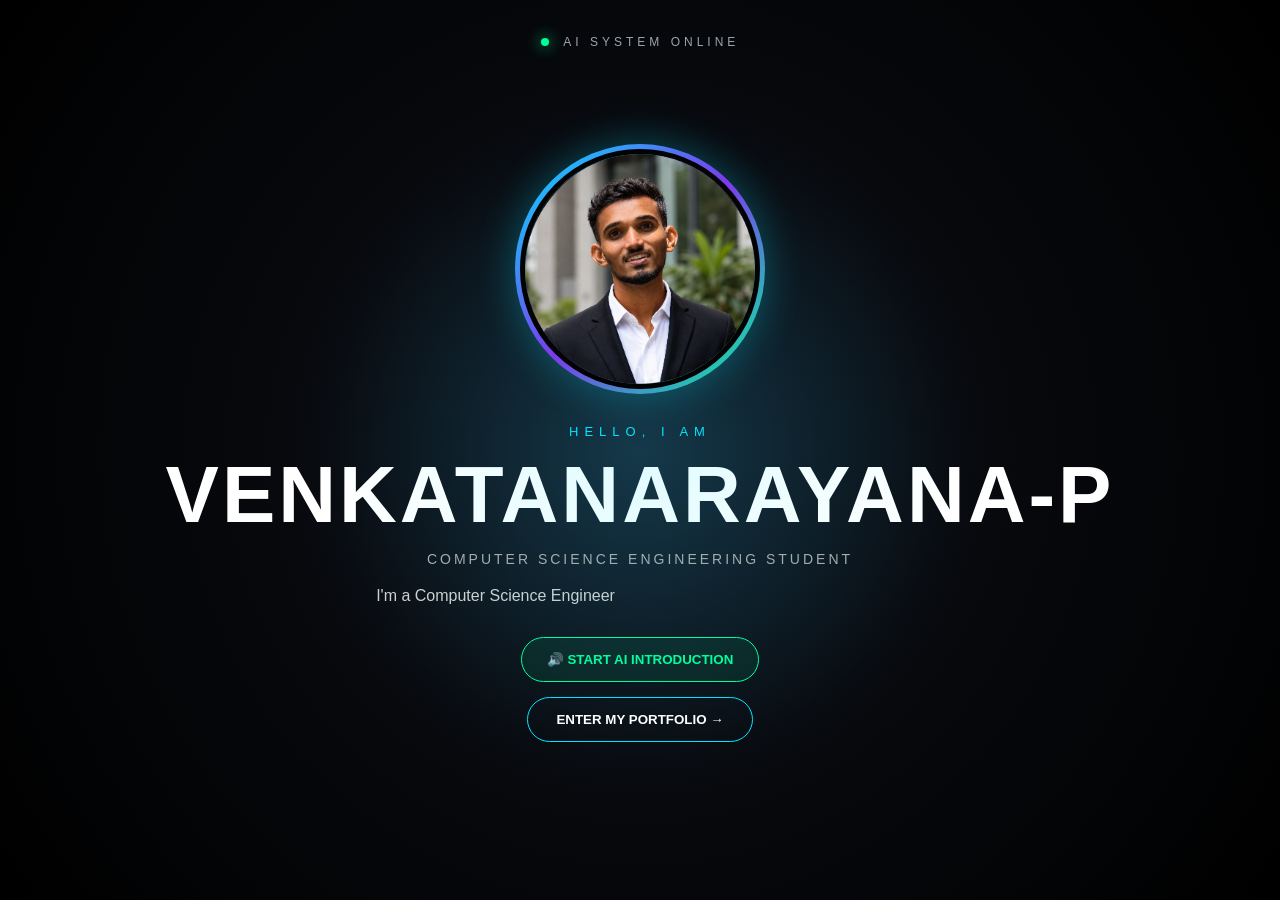
<file: index.html>
<!DOCTYPE html>
<html lang="en">
<!-- =====================================================
     GOOGLE STRUCTURED DATA
====================================================== -->

<script type="application/ld+json">

{
    "@context": "https://schema.org",

    "@type": "Person",

    "name": "VenkataNarayana-P",

    "url": "https://p-venkatanarayana.github.io/VenkataNarayana-P-Portfolio/",

    "image": "https://p-venkatanarayana.github.io/VenkataNarayana-P-Portfolio/profile.jpg",

    "jobTitle": "Computer Science Engineering Student",

    "description": "VenkataNarayana-P is a Computer Science Engineering student and developer interested in programming, software development and emerging technologies.",

    "email": "mailto:puchanuthalavenkatnarayana@gmail.com",

    "telephone": "+918367733370",

    "sameAs": [
        "https://github.com/p-venkatanarayana"
    ]
}

</script>
<head>

    <meta charset="UTF-8">

    <meta name="viewport" content="width=device-width, initial-scale=1.0">

    <title>VENKATANARAYANA-P | CSE Student & Developer</title>

    <meta
        name="description"
        content="Official portfolio of VENKATANARAYANA-P, a Computer Science Engineering student, programmer and developer."
    >

    <meta
        name="author"
        content="VENKATANARAYANA-P"
    >

    <meta
        name="keywords"
        content="VENKATANARAYANA-P, Venkata Narayana, CSE Student, Computer Science Engineering, Java Developer, Programmer, Portfolio"
    >

    <meta name="robots" content="index, follow">

    <!-- Open Graph -->
    <meta
        property="og:title"
        content="VENKATANARAYANA-P | CSE Student & Developer"
    >

    <meta
        property="og:description"
        content="Personal portfolio of VENKATANARAYANA-P, Computer Science Engineering student and developer."
    >

    <meta
        property="og:type"
        content="website"
    >

    <link rel="stylesheet" href="style.css">

</head>


<body>


<!-- =====================================================
     AI INTRODUCTION
====================================================== -->

<section id="introScreen" class="intro-screen">


    <div class="system-status">

        <span class="status-dot"></span>

        AI SYSTEM ONLINE

    </div>



    <!-- PROFILE IMAGE -->

    <div class="profile-container">

        <div class="profile-ring">

            <img
                src="profile.jpg"
                alt="VENKATANARAYANA-P"
            >

        </div>

        <div class="scan-line"></div>

    </div>



    <!-- INTRO -->

    <div class="intro-content">

        <p class="hello">
            HELLO, I AM
        </p>


        <h1>
            VENKATANARAYANA-P
        </h1>


        <p class="role">
            COMPUTER SCIENCE ENGINEERING STUDENT
        </p>


        <p
            id="typingText"
            class="typing-text">
        </p>



        <!-- AI VOICE -->

        <button
            id="voiceButton"
            class="voice-button"
            onclick="startAIIntroduction()">

            🔊 START AI INTRODUCTION

        </button>



        <!-- ENTER -->

        <button
            id="enterButton"
            class="enter-button"
            onclick="enterPortfolio()">

            ENTER MY PORTFOLIO

            <span>→</span>

        </button>

    </div>

</section>




<!-- =====================================================
     MAIN PORTFOLIO
====================================================== -->

<main
    id="portfolio"
    class="portfolio hidden"
>


<!-- =====================================================
     NAVBAR
====================================================== -->

<nav class="navbar">


    <div class="logo">

        VP<span>.</span>

    </div>


    <div class="nav-links">

        <a href="#about">
            About
        </a>

        <a href="#skills">
            Skills
        </a>

        <a href="#projects">
            Projects
        </a>

        <a href="#contact">
            Contact
        </a>

    </div>

</nav>




<!-- =====================================================
     HERO
====================================================== -->

<section
    id="about"
    class="hero"
>


    <div class="hero-content">


        <p class="section-label">
            WELCOME TO MY DIGITAL SPACE
        </p>


        <h2>

            Hi, I'm

            <span>
                VENKATANARAYANA-P
            </span>

        </h2>


        <h3>
            CSE Student & Developer
        </h3>


        <p class="description">

            I am a Computer Science Engineering student
            passionate about programming, technology,
            software development and building real-world
            projects.

        </p>


        <a
            href="#projects"
            class="project-button">

            VIEW MY PROJECTS →

        </a>


        <!-- CONTACT QUICK LINKS -->

        <div class="quick-contact">

            <a
                href="mailto:puchanuthalavenkatnarayana@gmail.com">

                📧 Email

            </a>


            <a
                href="tel:+918367733370">

                📱 Phone

            </a>


            <a
                href="https://github.com/p-venkatanarayana"
                target="_blank">

                💻 GitHub

            </a>

        </div>


    </div>



    <!-- HERO IMAGE -->

    <div class="hero-image">

        <div class="hero-image-ring">

            <img
                src="profile.jpg"
                alt="VENKATANARAYANA-P"
            >

        </div>

    </div>


</section>




<!-- =====================================================
     ABOUT
====================================================== -->

<section class="section">


    <p class="section-label">
        01 — ABOUT ME
    </p>


    <h2>
        Who I Am
    </h2>


    <p class="section-text">

        I am VENKATANARAYANA-P, a Computer Science
        Engineering student interested in software
        development, programming and emerging
        technologies.

        I enjoy learning new technologies and
        creating projects that solve real-world
        problems.

    </p>


</section>




<!-- =====================================================
     SKILLS
====================================================== -->

<section
    id="skills"
    class="section"
>


    <p class="section-label">
        02 — SKILLS
    </p>


    <h2>
        Technical Skills
    </h2>


    <div class="skills-grid">


        <div class="skill-card">

            <span>01</span>

            <h3>
                Java
            </h3>

            <p>
                Programming & OOP
            </p>

        </div>



        <div class="skill-card">

            <span>02</span>

            <h3>
                Python
            </h3>

            <p>
                Programming & Logic
            </p>

        </div>



        <div class="skill-card">

            <span>03</span>

            <h3>
                HTML
            </h3>

            <p>
                Web Development
            </p>

        </div>



        <div class="skill-card">

            <span>04</span>

            <h3>
                CSS
            </h3>

            <p>
                UI Design
            </p>

        </div>



        <div class="skill-card">

            <span>05</span>

            <h3>
                JavaScript
            </h3>

            <p>
                Web Interactivity
            </p>

        </div>



        <div class="skill-card">

            <span>06</span>

            <h3>
                SQL
            </h3>

            <p>
                Database Management
            </p>

        </div>



        <div class="skill-card">

            <span>07</span>

            <h3>
                Git & GitHub
            </h3>

            <p>
                Version Control
            </p>

        </div>



        <div class="skill-card">

            <span>08</span>

            <h3>
                Problem Solving
            </h3>

            <p>
                Logical Thinking
            </p>

        </div>


    </div>

</section>




<!-- =====================================================
     PROJECTS
====================================================== -->

<section
    id="projects"
    class="section"
>


    <p class="section-label">
        03 — PROJECTS
    </p>


    <h2>
        My Projects
    </h2>


    <div class="projects-grid">


        <!-- PROJECT 1 -->

        <article class="project-card">


            <div class="project-number">
                01
            </div>


            <h3>
                MediBot
            </h3>


            <p>

                A Java-based health assistant project
                designed with symptom-checking and
                reminder functionality.

            </p>


            <span class="technology">
                JAVA
            </span>


        </article>



        <!-- PROJECT 2 -->

        <article class="project-card">


            <div class="project-number">
                02
            </div>


            <h3>
                Weather App
            </h3>


            <p>

                A weather application project created
                using programming and API concepts.

            </p>


            <span class="technology">
                JAVA / API
            </span>


        </article>



        <!-- PROJECT 3 -->

        <article class="project-card">


            <div class="project-number">
                03
            </div>


            <h3>
                Personal Portfolio
            </h3>


            <p>

                A personal developer portfolio created
                using HTML, CSS and JavaScript with an
                AI-inspired introduction.

            </p>


            <span class="technology">
                HTML / CSS / JS
            </span>


        </article>


    </div>

</section>




<!-- =====================================================
     RESUME
====================================================== -->

<section class="section">


    <p class="section-label">
        04 — RESUME
    </p>


    <h2>
        My Resume
    </h2>


    <p class="section-text">

        You can view my resume and learn more
        about my education, skills and projects.

    </p>


    <a
        href="resume.pdf"
        target="_blank"
        class="project-button">

        VIEW RESUME →

    </a>


</section>




<!-- =====================================================
     CONTACT
====================================================== -->

<section
    id="contact"
    class="section contact-section"
>


    <p class="section-label">
        05 — CONTACT
    </p>


    <h2>
        Let's Connect
    </h2>


    <p class="section-text">

        I'm always interested in learning,
        collaborating and building new projects.

    </p>



    <div class="contact-details">


        <!-- EMAIL -->

        <a
            href="mailto:puchanuthalavenkatnarayana@gmail.com"
            class="contact-item"
        >

            <span class="contact-icon">
                📧
            </span>

            <span>

                <small>
                    EMAIL
                </small>

                puchanuthalavenkatnarayana@gmail.com

            </span>

        </a>



        <!-- PHONE -->

        <a
            href="tel:+918367733370"
            class="contact-item"
        >

            <span class="contact-icon">
                📱
            </span>

            <span>

                <small>
                    PHONE
                </small>

                +91 8367733370

            </span>

        </a>



        <!-- GITHUB -->

        <a
            href="https://github.com/p-venkatanarayana"
            target="_blank"
            class="contact-item"
        >

            <span class="contact-icon">
                💻
            </span>

            <span>

                <small>
                    GITHUB
                </small>

                github.com/p-venkatanarayana

            </span>

        </a>


    </div>


</section>




<!-- =====================================================
     FOOTER
====================================================== -->

<footer>


    <p>
        © 2026 VENKATANARAYANA-P
    </p>


    <p>
        CSE Student • Developer • Technology Enthusiast
    </p>


</footer>


</main>


<script src="script.js"></script>


</body>

</html>
</file>
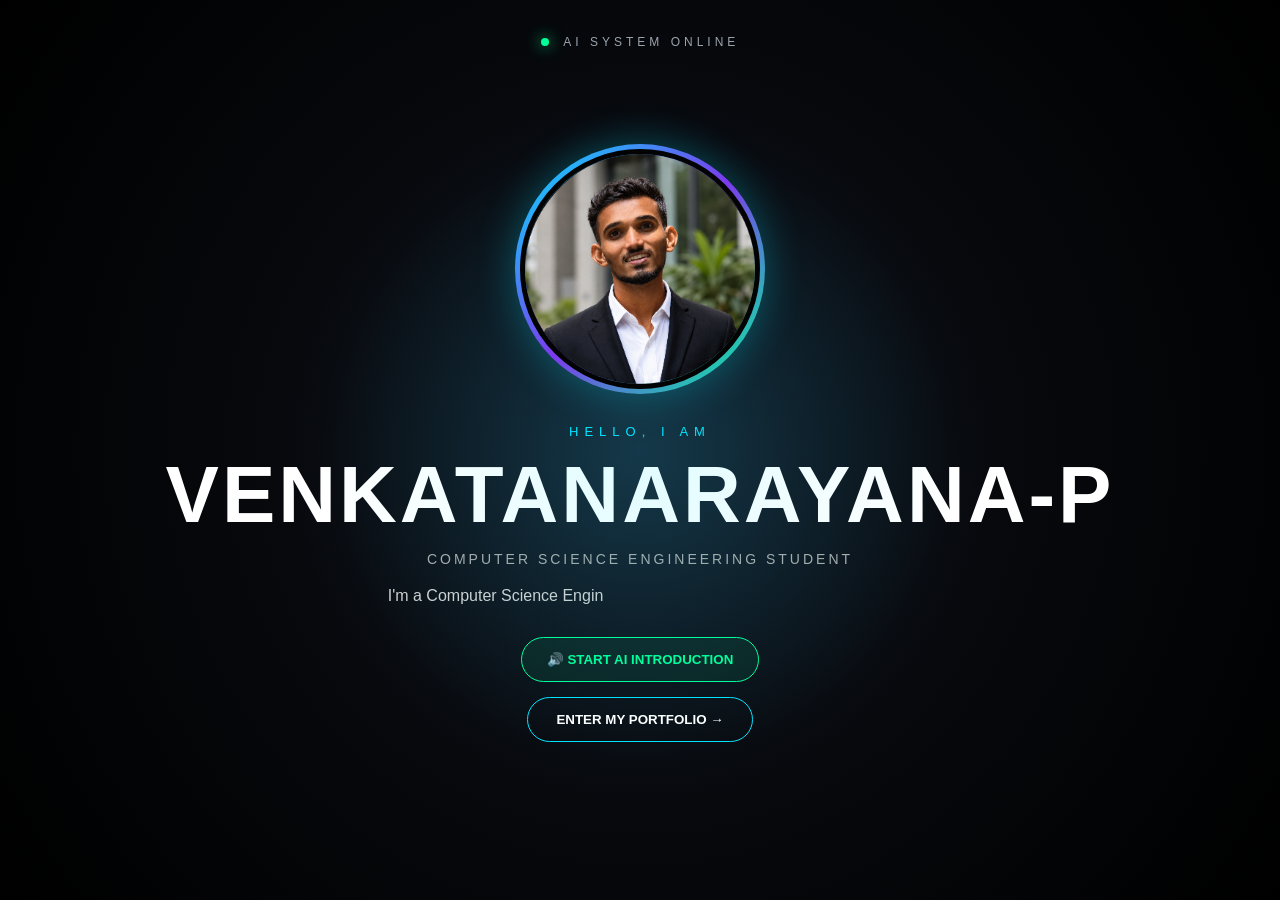
<file: VenkataNarayana.P-Portfolio/index.html>
<!DOCTYPE html>
<html lang="en">

<head>
    <meta charset="UTF-8">
    <meta name="viewport" content="width=device-width, initial-scale=1.0">

    <title>VENKATANARAYANA-P | Portfolio</title>

    <meta name="description"
        content="Official portfolio of VENKATANARAYANA-P, Computer Science Engineering student and developer.">

    <link rel="stylesheet" href="style.css">
</head>

<body>

    <!-- =========================
         AI INTRODUCTION SCREEN
    ========================== -->

    <section id="introScreen" class="intro-screen">

        <div class="system-status">
            <span class="status-dot"></span>
            AI SYSTEM ONLINE
        </div>


        <!-- PROFILE PHOTO -->

        <div class="profile-container">

            <div class="profile-ring">

                <img
                    src="assets/profile.jpg"
                    alt="VENKATANARAYANA-P"
                >

            </div>

            <div class="scan-line"></div>

        </div>


        <!-- INTRO CONTENT -->

        <div class="intro-content">

            <p class="hello">
                HELLO, I AM
            </p>

            <h1>
                VENKATANARAYANA-P
            </h1>

            <p class="role">
                COMPUTER SCIENCE ENGINEERING STUDENT
            </p>

            <p id="typingText" class="typing-text"></p>


            <!-- AI VOICE -->

            <button
                id="voiceButton"
                class="voice-button"
                onclick="startAIIntroduction()">

                🔊 START AI INTRODUCTION

            </button>


            <!-- ENTER PORTFOLIO -->

            <button
                id="enterButton"
                class="enter-button"
                onclick="enterPortfolio()">

                ENTER MY PORTFOLIO
                <span>→</span>

            </button>

        </div>

    </section>



    <!-- =========================
         MAIN PORTFOLIO
    ========================== -->

    <main id="portfolio" class="portfolio hidden">


        <!-- NAVBAR -->

        <nav class="navbar">

            <div class="logo">
                VP<span>.</span>
            </div>

            <div class="nav-links">

                <a href="#about">About</a>
                <a href="#skills">Skills</a>
                <a href="#projects">Projects</a>
                <a href="#contact">Contact</a>

            </div>

        </nav>



        <!-- =========================
             HERO
        ========================== -->

        <section id="about" class="hero">

            <div class="hero-content">

                <p class="section-label">
                    WELCOME TO MY DIGITAL SPACE
                </p>

                <h2>
                    Hi, I'm
                    <span>VENKATANARAYANA-P</span>
                </h2>

                <h3>
                    CSE Student & Developer
                </h3>

                <p class="description">

                    I am a Computer Science Engineering student
                    passionate about programming, technology,
                    software development and building real-world
                    projects.

                </p>

                <a
                    href="#projects"
                    class="project-button">

                    VIEW MY PROJECTS →

                </a>

            </div>


            <!-- PROFILE PHOTO -->

            <div class="hero-image">

                <div class="hero-image-ring">

                    <img
                        src="assets/profile.jpg"
                        alt="VENKATANARAYANA-P"
                    >

                </div>

            </div>

        </section>



        <!-- =========================
             ABOUT
        ========================== -->

        <section class="section">

            <p class="section-label">
                01 — ABOUT ME
            </p>

            <h2>
                Who I Am
            </h2>

            <p class="section-text">

                I am VENKATANARAYANA-P, a Computer Science
                Engineering student interested in software
                development, programming and emerging
                technologies.

                I enjoy learning new technologies and
                creating projects that solve real-world
                problems.

            </p>

        </section>



        <!-- =========================
             SKILLS
        ========================== -->

        <section id="skills" class="section">

            <p class="section-label">
                02 — SKILLS
            </p>

            <h2>
                Technical Skills
            </h2>

            <div class="skills-grid">

                <div class="skill-card">
                    <span>01</span>
                    <h3>Java</h3>
                    <p>Programming & OOP</p>
                </div>

                <div class="skill-card">
                    <span>02</span>
                    <h3>Python</h3>
                    <p>Programming & Logic</p>
                </div>

                <div class="skill-card">
                    <span>03</span>
                    <h3>HTML</h3>
                    <p>Web Development</p>
                </div>

                <div class="skill-card">
                    <span>04</span>
                    <h3>CSS</h3>
                    <p>UI Design</p>
                </div>

                <div class="skill-card">
                    <span>05</span>
                    <h3>JavaScript</h3>
                    <p>Web Interactivity</p>
                </div>

                <div class="skill-card">
                    <span>06</span>
                    <h3>SQL</h3>
                    <p>Database Management</p>
                </div>

                <div class="skill-card">
                    <span>07</span>
                    <h3>Git & GitHub</h3>
                    <p>Version Control</p>
                </div>

                <div class="skill-card">
                    <span>08</span>
                    <h3>Problem Solving</h3>
                    <p>Logical Thinking</p>
                </div>

            </div>

        </section>



        <!-- =========================
             PROJECTS
        ========================== -->

        <section id="projects" class="section">

            <p class="section-label">
                03 — PROJECTS
            </p>

            <h2>
                My Projects
            </h2>

            <div class="projects-grid">


                <article class="project-card">

                    <div class="project-number">
                        01
                    </div>

                    <h3>
                        MediBot
                    </h3>

                    <p>
                        A Java based health assistant project
                        designed for symptom checking and
                        reminder functionality.
                    </p>

                    <span class="technology">
                        JAVA
                    </span>

                </article>



                <article class="project-card">

                    <div class="project-number">
                        02
                    </div>

                    <h3>
                        Weather App
                    </h3>

                    <p>
                        A weather application project created
                        using programming and API concepts.
                    </p>

                    <span class="technology">
                        JAVA / API
                    </span>

                </article>



                <article class="project-card">

                    <div class="project-number">
                        03
                    </div>

                    <h3>
                        Portfolio Website
                    </h3>

                    <p>
                        A personal developer portfolio built
                        using HTML, CSS and JavaScript with
                        an AI-inspired introduction.
                    </p>

                    <span class="technology">
                        HTML / CSS / JS
                    </span>

                </article>


            </div>

        </section>



        <!-- =========================
             RESUME
        ========================== -->

        <section class="section">

            <p class="section-label">
                04 — RESUME
            </p>

            <h2>
                My Resume
            </h2>

            <p class="section-text">

                You can view my resume and learn more
                about my education, skills and projects.

            </p>

            <a
                href="assets/resume.pdf"
                target="_blank"
                class="project-button">

                VIEW RESUME →

            </a>

        </section>



        <!-- =========================
             CONTACT
        ========================== -->

        <section id="contact" class="section contact-section">

            <p class="section-label">
                05 — CONTACT
            </p>

            <h2>
                Let's Connect
            </h2>

            <p class="section-text">

                I'm always interested in learning,
                collaborating and building new projects.

            </p>

            <a
                href="mailto:your-email@gmail.com"
                class="email">

                your-email@gmail.com

            </a>

        </section>



        <!-- FOOTER -->

        <footer>

            <p>
                © 2026 VENKATANARAYANA-P
            </p>

            <p>
                Built with HTML • CSS • JavaScript
            </p>

        </footer>

    </main>


    <script src="script.js"></script>

</body>

</html>
</file>
<file: style.css>
* {
    margin: 0;
    padding: 0;
    box-sizing: border-box;
}

html {
    scroll-behavior: smooth;
}

body {
    background: #030303;
    color: white;
    font-family: Arial, Helvetica, sans-serif;
}


/* =====================================================
   AI INTRO
====================================================== */

.intro-screen {

    min-height: 100vh;

    display: flex;

    flex-direction: column;

    justify-content: center;

    align-items: center;

    text-align: center;

    position: relative;

    overflow: hidden;

    background:
        radial-gradient(
            circle at center,
            #172131 0%,
            #07090d 45%,
            #000000 100%
        );

    transition: opacity 1.2s ease;
}


.intro-screen::before {

    content: "";

    position: absolute;

    width: 650px;

    height: 650px;

    border-radius: 50%;

    background:
        radial-gradient(
            circle,
            rgba(0,229,255,0.12),
            transparent 70%
        );

    pointer-events: none;
}


/* =====================================================
   SYSTEM STATUS
====================================================== */

.system-status {

    position: absolute;

    top: 35px;

    font-size: 12px;

    letter-spacing: 4px;

    color: #9ba4b0;
}


.status-dot {

    display: inline-block;

    width: 8px;

    height: 8px;

    margin-right: 8px;

    border-radius: 50%;

    background: #00ff99;

    box-shadow:
        0 0 15px #00ff99;

    animation:
        blink 1s infinite;
}


@keyframes blink {

    50% {
        opacity: 0.3;
    }

}


/* =====================================================
   PROFILE
====================================================== */

.profile-container {

    position: relative;

    margin-bottom: 30px;
}


.profile-ring {

    width: 250px;

    height: 250px;

    padding: 5px;

    border-radius: 50%;

    background:
        linear-gradient(
            135deg,
            #00e5ff,
            #7c3aed,
            #00ff99
        );

    box-shadow:
        0 0 40px
        rgba(0,229,255,0.3);

    animation:
        floating 4s ease-in-out infinite;

    transition: 0.5s;
}


.profile-ring img {

    width: 100%;

    height: 100%;

    object-fit: cover;

    border-radius: 50%;

    border: 5px solid #030303;

    display: block;
}


@keyframes floating {

    50% {
        transform: translateY(-10px);
    }

}


/* =====================================================
   AI SCAN
====================================================== */

.scan-line {

    position: absolute;

    left: 5px;

    right: 5px;

    height: 2px;

    top: 10px;

    background: #00e5ff;

    box-shadow:
        0 0 15px #00e5ff;

    opacity: 0;
}


.ai-active .scan-line {

    opacity: 1;

    animation:
        scanning 2s infinite;
}


.ai-active .profile-ring {

    box-shadow:
        0 0 35px #00e5ff,
        0 0 80px
        rgba(0,229,255,0.5);

    transform: scale(1.04);
}


@keyframes scanning {

    0% {
        top: 10px;
    }

    50% {
        top: 240px;
    }

    100% {
        top: 10px;
    }

}


/* =====================================================
   INTRO TEXT
====================================================== */

.hello {

    color: #00e5ff;

    font-size: 13px;

    letter-spacing: 6px;
}


.intro-content h1 {

    font-size:
        clamp(32px, 7vw, 80px);

    margin:
        10px 20px;

    letter-spacing: 3px;
}


.role {

    color: #aaa;

    letter-spacing: 3px;

    font-size: 14px;
}


.typing-text {

    color: #d0d0d0;

    margin-top: 20px;

    min-height: 25px;

    max-width: 700px;

    padding: 0 20px;
}


/* =====================================================
   VOICE BUTTON
====================================================== */

.voice-button {

    margin-top: 25px;

    padding:
        14px 25px;

    border:
        1px solid #00ff99;

    background:
        rgba(0,255,153,0.08);

    color: #00ff99;

    border-radius: 30px;

    cursor: pointer;

    font-weight: bold;

    transition: 0.3s;
}


.voice-button:hover {

    background: #00ff99;

    color: #000;

    box-shadow:
        0 0 30px
        rgba(0,255,153,0.5);
}


.ai-active .voice-button {

    animation:
        voicePulse 1s infinite;
}


@keyframes voicePulse {

    50% {

        box-shadow:
            0 0 30px #00ff99;

    }

}


/* =====================================================
   ENTER BUTTON
====================================================== */

.enter-button {

    display: block;

    margin:
        15px auto;

    padding:
        14px 28px;

    border:
        1px solid #00e5ff;

    background:
        transparent;

    color: white;

    border-radius: 30px;

    cursor: pointer;

    font-weight: bold;

    transition: 0.3s;
}


.enter-button:hover {

    background: #00e5ff;

    color: #000;

    box-shadow:
        0 0 30px #00e5ff;
}


/* =====================================================
   PORTFOLIO
====================================================== */

.hidden {
    display: none;
}


.portfolio {

    min-height: 100vh;

    background: #030303;
}


/* =====================================================
   NAVBAR
====================================================== */

.navbar {

    height: 75px;

    display: flex;

    justify-content: space-between;

    align-items: center;

    padding:
        0 8%;

    border-bottom:
        1px solid #202020;

    position: sticky;

    top: 0;

    background:
        rgba(3,3,3,0.9);

    backdrop-filter:
        blur(15px);

    z-index: 10;
}


.logo {

    font-size: 25px;

    font-weight: bold;
}


.logo span {
    color: #00e5ff;
}


.nav-links {

    display: flex;

    gap: 30px;
}


.nav-links a {

    color: #aaa;

    text-decoration: none;

    transition: 0.3s;
}


.nav-links a:hover {
    color: #00e5ff;
}


/* =====================================================
   HERO
====================================================== */

.hero {

    min-height: 85vh;

    display: flex;

    align-items: center;

    justify-content: space-between;

    gap: 60px;

    padding:
        8%;
}


.hero-content {

    max-width: 650px;
}


.section-label {

    color: #00e5ff;

    letter-spacing: 3px;

    font-size: 12px;
}


.hero h2 {

    font-size:
        clamp(42px, 6vw, 75px);

    margin:
        20px 0;
}


.hero h2 span {
    color: #00e5ff;
}


.hero h3 {

    color: #aaa;

    margin-bottom: 20px;
}


.description {

    color: #aaa;

    line-height: 1.8;
}


/* =====================================================
   HERO IMAGE
====================================================== */

.hero-image-ring {

    width: 330px;

    height: 400px;

    padding: 4px;

    background:
        linear-gradient(
            135deg,
            #00e5ff,
            #7c3aed
        );

    border-radius: 20px;
}


.hero-image img {

    width: 100%;

    height: 100%;

    object-fit: cover;

    border-radius: 18px;

    display: block;
}


/* =====================================================
   PROJECT BUTTON
====================================================== */

.project-button {

    display: inline-block;

    margin-top: 30px;

    padding:
        14px 25px;

    background: #00e5ff;

    color: #000;

    text-decoration: none;

    border-radius: 25px;

    font-weight: bold;

    transition: 0.3s;
}


.project-button:hover {

    transform:
        translateY(-3px);

    box-shadow:
        0 0 25px
        rgba(0,229,255,0.5);
}


/* =====================================================
   QUICK CONTACT
====================================================== */

.quick-contact {

    display: flex;

    flex-wrap: wrap;

    gap: 12px;

    margin-top: 25px;
}


.quick-contact a {

    color: #aaa;

    text-decoration: none;

    border:
        1px solid #222;

    padding:
        9px 15px;

    border-radius: 20px;

    font-size: 13px;

    transition: 0.3s;
}


.quick-contact a:hover {

    color: #00e5ff;

    border-color:
        #00e5ff;
}


/* =====================================================
   SECTIONS
====================================================== */

.section {

    padding:
        100px 8%;

    border-top:
        1px solid #151515;
}


.section h2 {

    font-size: 45px;

    margin:
        15px 0 30px;
}


.section-text {

    max-width: 800px;

    color: #999;

    line-height: 1.8;
}


/* =====================================================
   SKILLS
====================================================== */

.skills-grid {

    display: grid;

    grid-template-columns:
        repeat(4, 1fr);

    gap: 18px;
}


.skill-card {

    padding: 25px;

    background: #0b0b0b;

    border:
        1px solid #222;

    border-radius: 15px;

    transition: 0.3s;
}


.skill-card:hover {

    transform:
        translateY(-7px);

    border-color:
        #00e5ff;
}


.skill-card span {

    color: #00e5ff;

    font-size: 12px;
}


.skill-card h3 {

    margin:
        15px 0 8px;
}


.skill-card p {
    color: #777;
}


/* =====================================================
   PROJECTS
====================================================== */

.projects-grid {

    display: grid;

    grid-template-columns:
        repeat(3, 1fr);

    gap: 20px;
}


.project-card {

    background: #0b0b0b;

    border:
        1px solid #222;

    padding: 30px;

    border-radius: 18px;

    transition: 0.3s;
}


.project-card:hover {

    transform:
        translateY(-8px);

    border-color:
        #00e5ff;
}


.project-number {

    color: #00e5ff;

    margin-bottom: 20px;
}


.project-card h3 {

    font-size: 25px;

    margin-bottom: 15px;
}


.project-card p {

    color: #999;

    line-height: 1.7;
}


.technology {

    display: inline-block;

    margin-top: 20px;

    color: #00e5ff;

    font-size: 12px;
}


/* =====================================================
   CONTACT
====================================================== */

.contact-section {

    text-align: center;
}


.contact-section .section-text {

    margin-left: auto;

    margin-right: auto;
}


.contact-details {

    display: flex;

    flex-direction: column;

    gap: 18px;

    margin-top: 35px;

    align-items: center;
}


.contact-item {

    width: min(650px, 100%);

    display: flex;

    align-items: center;

    gap: 20px;

    text-align: left;

    color: white;

    text-decoration: none;

    padding: 18px 22px;

    background: #0b0b0b;

    border:
        1px solid #222;

    border-radius: 15px;

    transition: 0.3s;
}


.contact-item:hover {

    transform:
        translateY(-4px);

    border-color:
        #00e5ff;

    box-shadow:
        0 0 25px
        rgba(0,229,255,0.15);
}


.contact-icon {

    font-size: 25px;

    width: 40px;

    text-align: center;
}


.contact-item span:last-child {

    display: flex;

    flex-direction: column;

    gap: 5px;
}


.contact-item small {

    color: #00e5ff;

    letter-spacing: 2px;

    font-size: 10px;
}


/* =====================================================
   FOOTER
====================================================== */

footer {

    padding: 35px;

    text-align: center;

    border-top:
        1px solid #222;

    color: #666;

    line-height: 2;
}


/* =====================================================
   MOBILE
====================================================== */

@media (max-width: 750px) {

    .nav-links {
        display: none;
    }


    .hero {

        flex-direction: column;

        text-align: center;
    }


    .hero-image-ring {

        width: 280px;

        height: 340px;
    }


    .skills-grid {

        grid-template-columns:
            1fr 1fr;
    }


    .projects-grid {

        grid-template-columns:
            1fr;
    }


    .profile-ring {

        width: 210px;

        height: 210px;
    }


    .intro-content h1 {

        font-size: 34px;
    }


    .quick-contact {

        justify-content: center;
    }

}


@media (max-width: 450px) {

    .skills-grid {

        grid-template-columns:
            1fr;
    }


    .contact-item {

        font-size: 13px;

        padding: 15px;
    }


    .hero h2 {

        font-size: 38px;
    }

}
</file>
<file: VenkataNarayana.P-Portfolio/style.css>
* {
    margin: 0;
    padding: 0;
    box-sizing: border-box;
}

html {
    scroll-behavior: smooth;
}

body {
    background: #030303;
    color: white;
    font-family: Arial, Helvetica, sans-serif;
}


/* =========================
   AI INTRO SCREEN
========================= */

.intro-screen {
    min-height: 100vh;

    display: flex;
    flex-direction: column;
    justify-content: center;
    align-items: center;

    text-align: center;

    position: relative;
    overflow: hidden;

    background:
        radial-gradient(
            circle at center,
            #172131 0%,
            #07090d 45%,
            #000000 100%
        );

    transition: opacity 1.2s ease;
}


.intro-screen::before {
    content: "";

    position: absolute;

    width: 650px;
    height: 650px;

    border-radius: 50%;

    background:
        radial-gradient(
            circle,
            rgba(0, 229, 255, 0.12),
            transparent 70%
        );

    pointer-events: none;
}


/* =========================
   STATUS
========================= */

.system-status {
    position: absolute;

    top: 35px;

    font-size: 12px;

    letter-spacing: 4px;

    color: #9ba4b0;
}


.status-dot {
    display: inline-block;

    width: 8px;
    height: 8px;

    margin-right: 8px;

    border-radius: 50%;

    background: #00ff99;

    box-shadow: 0 0 15px #00ff99;

    animation: blink 1s infinite;
}


@keyframes blink {

    50% {
        opacity: 0.3;
    }

}


/* =========================
   PROFILE
========================= */

.profile-container {
    position: relative;

    margin-bottom: 30px;
}


.profile-ring {
    width: 250px;
    height: 250px;

    padding: 5px;

    border-radius: 50%;

    background:
        linear-gradient(
            135deg,
            #00e5ff,
            #7c3aed,
            #00ff99
        );

    box-shadow:
        0 0 40px
        rgba(0, 229, 255, 0.3);

    animation:
        floating 4s ease-in-out infinite;

    transition: 0.5s;
}


.profile-ring img {
    width: 100%;
    height: 100%;

    object-fit: cover;

    border-radius: 50%;

    border: 5px solid #030303;

    display: block;
}


@keyframes floating {

    50% {
        transform: translateY(-10px);
    }

}


/* =========================
   AI SCAN
========================= */

.scan-line {

    position: absolute;

    left: 5px;
    right: 5px;

    height: 2px;

    top: 10px;

    background: #00e5ff;

    box-shadow:
        0 0 15px #00e5ff;

    opacity: 0;
}


.ai-active .scan-line {

    opacity: 1;

    animation:
        scanning 2s infinite;

}


.ai-active .profile-ring {

    box-shadow:
        0 0 35px #00e5ff,
        0 0 80px rgba(0, 229, 255, 0.5);

    transform: scale(1.04);

}


@keyframes scanning {

    0% {
        top: 10px;
    }

    50% {
        top: 240px;
    }

    100% {
        top: 10px;
    }

}


/* =========================
   INTRO TEXT
========================= */

.hello {

    color: #00e5ff;

    font-size: 13px;

    letter-spacing: 6px;
}


.intro-content h1 {

    font-size:
        clamp(32px, 7vw, 80px);

    margin:
        10px 20px;

    letter-spacing: 3px;
}


.role {

    color: #aaa;

    letter-spacing: 3px;

    font-size: 14px;
}


.typing-text {

    color: #d0d0d0;

    margin-top: 20px;

    min-height: 25px;

    max-width: 700px;

    padding: 0 20px;
}


/* =========================
   VOICE BUTTON
========================= */

.voice-button {

    margin-top: 25px;

    padding:
        14px 25px;

    border:
        1px solid #00ff99;

    background:
        rgba(0, 255, 153, 0.08);

    color: #00ff99;

    border-radius: 30px;

    cursor: pointer;

    font-weight: bold;

    transition: 0.3s;
}


.voice-button:hover {

    background: #00ff99;

    color: #000;

    box-shadow:
        0 0 30px
        rgba(0, 255, 153, 0.5);
}


.ai-active .voice-button {

    animation:
        voicePulse 1s infinite;

}


@keyframes voicePulse {

    50% {
        box-shadow:
            0 0 30px #00ff99;
    }

}


/* =========================
   ENTER BUTTON
========================= */

.enter-button {

    display: block;

    margin:
        15px auto;

    padding:
        14px 28px;

    border:
        1px solid #00e5ff;

    background:
        transparent;

    color: white;

    border-radius: 30px;

    cursor: pointer;

    font-weight: bold;

    transition: 0.3s;
}


.enter-button:hover {

    background: #00e5ff;

    color: #000;

    box-shadow:
        0 0 30px #00e5ff;
}


/* =========================
   PORTFOLIO
========================= */

.hidden {
    display: none;
}


.portfolio {
    min-height: 100vh;

    background: #030303;
}


/* =========================
   NAVBAR
========================= */

.navbar {

    height: 75px;

    display: flex;

    justify-content: space-between;

    align-items: center;

    padding:
        0 8%;

    border-bottom:
        1px solid #202020;

    position: sticky;

    top: 0;

    background:
        rgba(3, 3, 3, 0.9);

    backdrop-filter:
        blur(15px);

    z-index: 10;
}


.logo {

    font-size: 25px;

    font-weight: bold;
}


.logo span {
    color: #00e5ff;
}


.nav-links {

    display: flex;

    gap: 30px;
}


.nav-links a {

    color: #aaa;

    text-decoration: none;

    transition: 0.3s;
}


.nav-links a:hover {
    color: #00e5ff;
}


/* =========================
   HERO
========================= */

.hero {

    min-height: 85vh;

    display: flex;

    align-items: center;

    justify-content: space-between;

    gap: 60px;

    padding:
        8%;
}


.hero-content {
    max-width: 650px;
}


.section-label {

    color: #00e5ff;

    letter-spacing: 3px;

    font-size: 12px;
}


.hero h2 {

    font-size:
        clamp(42px, 6vw, 75px);

    margin:
        20px 0;
}


.hero h2 span {
    color: #00e5ff;
}


.hero h3 {

    color: #aaa;

    margin-bottom: 20px;
}


.description {

    color: #aaa;

    line-height: 1.8;
}


/* HERO PHOTO */

.hero-image-ring {

    width: 330px;
    height: 400px;

    padding: 4px;

    background:
        linear-gradient(
            135deg,
            #00e5ff,
            #7c3aed
        );

    border-radius: 20px;
}


.hero-image img {

    width: 100%;
    height: 100%;

    object-fit: cover;

    border-radius: 18px;

    display: block;
}


/* =========================
   BUTTON
========================= */

.project-button {

    display: inline-block;

    margin-top: 30px;

    padding:
        14px 25px;

    background: #00e5ff;

    color: #000;

    text-decoration: none;

    border-radius: 25px;

    font-weight: bold;
}


/* =========================
   SECTIONS
========================= */

.section {

    padding:
        100px 8%;

    border-top:
        1px solid #151515;
}


.section h2 {

    font-size: 45px;

    margin:
        15px 0 30px;
}


.section-text {

    max-width: 800px;

    color: #999;

    line-height: 1.8;
}


/* =========================
   SKILLS
========================= */

.skills-grid {

    display: grid;

    grid-template-columns:
        repeat(4, 1fr);

    gap: 18px;
}


.skill-card {

    padding: 25px;

    background: #0b0b0b;

    border:
        1px solid #222;

    border-radius: 15px;

    transition: 0.3s;
}


.skill-card:hover {

    transform:
        translateY(-7px);

    border-color:
        #00e5ff;
}


.skill-card span {

    color: #00e5ff;

    font-size: 12px;
}


.skill-card h3 {

    margin:
        15px 0 8px;
}


.skill-card p {
    color: #777;
}


/* =========================
   PROJECTS
========================= */

.projects-grid {

    display: grid;

    grid-template-columns:
        repeat(3, 1fr);

    gap: 20px;
}


.project-card {

    background: #0b0b0b;

    border:
        1px solid #222;

    padding: 30px;

    border-radius: 18px;

    transition: 0.3s;
}


.project-card:hover {

    transform:
        translateY(-8px);

    border-color:
        #00e5ff;
}


.project-number {

    color: #00e5ff;

    margin-bottom: 20px;
}


.project-card h3 {

    font-size: 25px;

    margin-bottom: 15px;
}


.project-card p {

    color: #999;

    line-height: 1.7;
}


.technology {

    display: inline-block;

    margin-top: 20px;

    color: #00e5ff;

    font-size: 12px;
}


/* =========================
   CONTACT
========================= */

.contact-section {
    text-align: center;
}


.email {

    display: inline-block;

    margin-top: 25px;

    color: #00e5ff;

    font-size: 18px;
}


/* =========================
   FOOTER
========================= */

footer {

    padding: 35px;

    text-align: center;

    border-top:
        1px solid #222;

    color: #666;

    line-height: 2;
}


/* =========================
   MOBILE
========================= */

@media (max-width: 750px) {

    .nav-links {
        display: none;
    }

    .hero {

        flex-direction: column;

        text-align: center;
    }

    .hero-image-ring {

        width: 280px;

        height: 340px;
    }

    .skills-grid {

        grid-template-columns:
            1fr 1fr;
    }

    .projects-grid {

        grid-template-columns:
            1fr;
    }

    .profile-ring {

        width: 210px;
        height: 210px;
    }

    .intro-content h1 {

        font-size: 34px;
    }

}


@media (max-width: 450px) {

    .skills-grid {

        grid-template-columns:
            1fr;
    }

}
</file>
